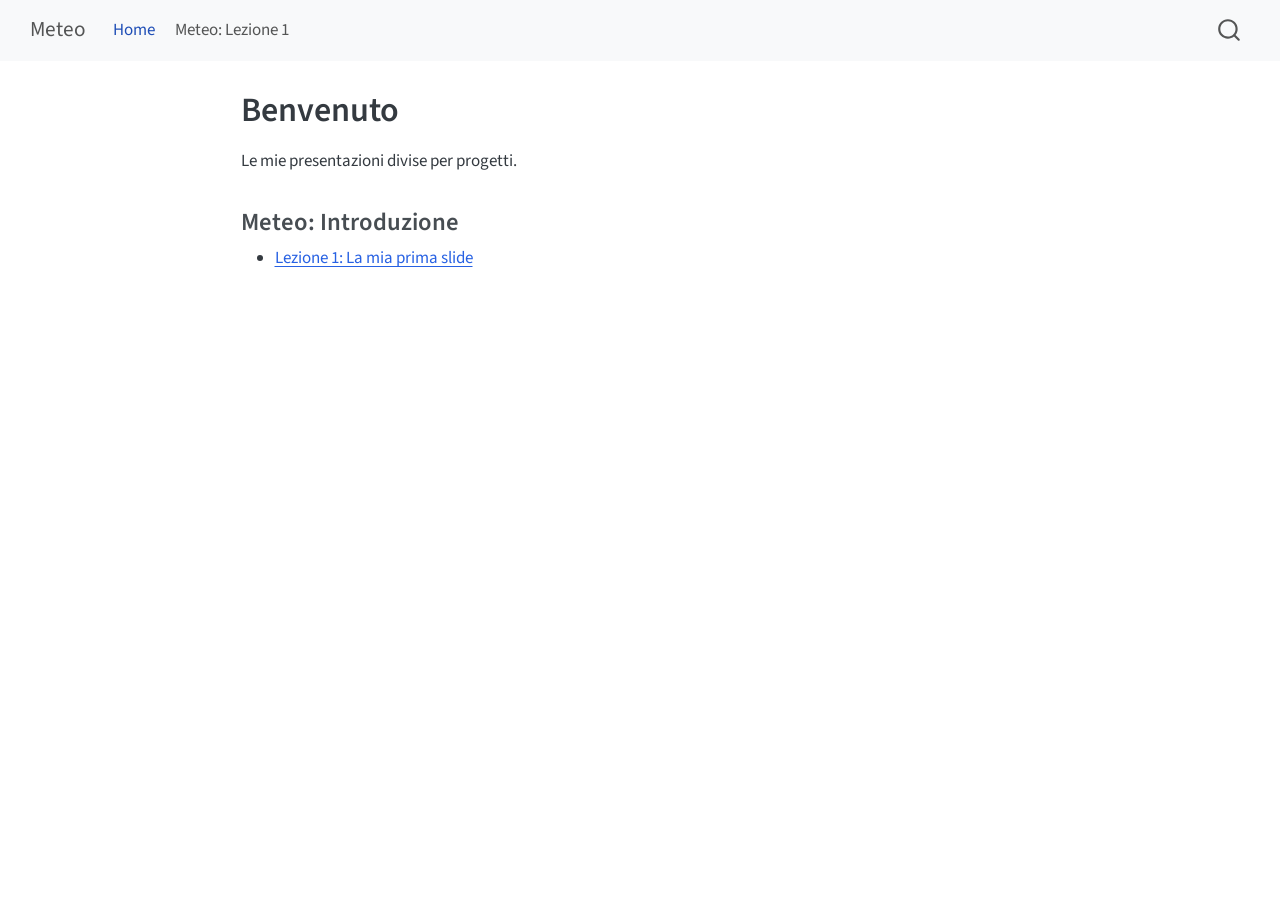
<file: index.html>
<!DOCTYPE html>
<html xmlns="http://www.w3.org/1999/xhtml" lang="en" xml:lang="en"><head>

<meta charset="utf-8">
<meta name="generator" content="quarto-1.10.19">

<meta name="viewport" content="width=device-width, initial-scale=1.0, user-scalable=yes">


<title>Benvenuto – Meteo</title>
<style>
/* Default styles provided by pandoc.
** See https://pandoc.org/MANUAL.html#variables-for-html for config info.
*/
span.smallcaps{font-variant: small-caps;}
div.columns{display: flex; gap: 1.5em;}
div.column{flex: auto;}
@media screen {
div.columns{gap: min(4vw, 1.5em);}
div.column{overflow-x: auto;}
}
div.hanging-indent{margin-left: 1.5em; text-indent: -1.5em;}
ul.task-list{list-style: none;}
ul.task-list li input[type="checkbox"] {
  width: 0.8em;
  margin: 0 0.8em 0.2em -1em; /* quarto-specific, see https://github.com/quarto-dev/quarto-cli/issues/4556 */ 
  vertical-align: middle;
}
</style>


<script src="site_libs/quarto-nav/quarto-nav.js"></script>
<script src="site_libs/quarto-nav/headroom.min.js"></script>
<script src="site_libs/clipboard/clipboard.min.js"></script>
<script src="site_libs/quarto-search/autocomplete.umd.js"></script>
<script src="site_libs/quarto-search/fuse.min.js"></script>
<script src="site_libs/quarto-search/quarto-search.js"></script>
<meta name="quarto:offset" content="./">
<script src="site_libs/quarto-html/quarto.js" type="module"></script>
<script src="site_libs/quarto-html/tabsets/tabsets.js" type="module"></script>
<script src="site_libs/quarto-html/popper.min.js"></script>
<script src="site_libs/quarto-html/tippy.umd.min.js"></script>
<script src="site_libs/quarto-html/anchor.min.js"></script>
<link href="site_libs/quarto-html/tippy.css" rel="stylesheet">
<link href="site_libs/quarto-html/quarto-syntax-highlighting-bf27225e3a48a9273f3daa8f8e829971.css" rel="stylesheet" id="quarto-text-highlighting-styles">
<script src="site_libs/bootstrap/bootstrap.min.js"></script>
<link href="site_libs/bootstrap/bootstrap-icons.css" rel="stylesheet">
<link href="site_libs/bootstrap/bootstrap-76569e90fc5b18c71f58201b48cb695f.min.css" rel="stylesheet" append-hash="true" id="quarto-bootstrap" data-mode="light">
<script id="quarto-search-options" type="application/json">{
  "location": "navbar",
  "copy-button": false,
  "collapse-after": 3,
  "panel-placement": "end",
  "type": "overlay",
  "limit": 50,
  "keyboard-shortcut": [
    "f",
    "/",
    "s"
  ],
  "show-item-context": false,
  "language": {
    "search-no-results-text": "No results",
    "search-matching-documents-text": "matching documents",
    "search-copy-link-title": "Copy link to search",
    "search-hide-matches-text": "Hide additional matches",
    "search-more-match-text": "more match in this document",
    "search-more-matches-text": "more matches in this document",
    "search-clear-button-title": "Clear",
    "search-text-placeholder": "",
    "search-detached-cancel-button-title": "Cancel",
    "search-submit-button-title": "Submit",
    "search-label": "Search"
  }
}</script>


</head>

<body class="nav-fixed fullcontent quarto-light">

<div id="quarto-search-results"></div>
  <header id="quarto-header" class="headroom fixed-top">
    <nav class="navbar navbar-expand-lg " data-bs-theme="dark">
      <div class="navbar-container container-fluid">
      <div class="navbar-brand-container mx-auto">
    <a class="navbar-brand" href="./index.html">
    <span class="navbar-title">Meteo</span>
    </a>
  </div>
            <div id="quarto-search" class="" title="Search"></div>
          <button class="navbar-toggler" type="button" data-bs-toggle="collapse" data-bs-target="#navbarCollapse" aria-controls="navbarCollapse" role="menu" aria-expanded="false" aria-label="Toggle navigation" onclick="if (window.quartoToggleHeadroom) { window.quartoToggleHeadroom(); }">
  <span class="navbar-toggler-icon"></span>
</button>
          <div class="collapse navbar-collapse" id="navbarCollapse">
            <ul class="navbar-nav navbar-nav-scroll me-auto">
  <li class="nav-item">
    <a class="nav-link active" href="./index.html" aria-current="page"> 
<span class="menu-text">Home</span></a>
  </li>  
  <li class="nav-item">
    <a class="nav-link" href="./lezione_1.html"> 
<span class="menu-text">Meteo: Lezione 1</span></a>
  </li>  
</ul>
          </div> <!-- /navcollapse -->
            <div class="quarto-navbar-tools">
</div>
      </div> <!-- /container-fluid -->
    </nav>
</header>
<!-- content -->
<div id="quarto-content" class="quarto-container page-columns page-rows-contents page-layout-article page-navbar">
<!-- sidebar -->
<!-- margin-sidebar -->
    
<!-- main -->
<main class="content" id="quarto-document-content">

<header id="title-block-header" class="quarto-title-block default">
<div class="quarto-title">
<h1 class="title">Benvenuto</h1>
</div>



<div class="quarto-title-meta">

    
  
    
  </div>
  


</header>


<p>Le mie presentazioni divise per progetti.</p>
<section id="meteo-introduzione" class="level3">
<h3 class="anchored" data-anchor-id="meteo-introduzione">Meteo: Introduzione</h3>
<ul>
<li><a href="./lezione_1.html">Lezione 1: La mia prima slide</a></li>
</ul>


</section>

</main> <!-- /main -->
<script id="quarto-html-after-body" type="application/javascript">
  window.document.addEventListener("DOMContentLoaded", function (event) {
    const icon = "";
    const anchorJS = new window.AnchorJS();
    anchorJS.options = {
      placement: 'right',
      icon: icon
    };
    anchorJS.add('.anchored');
    const isCodeAnnotation = (el) => {
      for (const clz of el.classList) {
        if (clz.startsWith('code-annotation-')) {                     
          return true;
        }
      }
      return false;
    }
    const onCopySuccess = function(e) {
      // button target
      const button = e.trigger;
      // don't keep focus
      button.blur();
      // flash "checked"
      button.classList.add('code-copy-button-checked');
      var currentTitle = button.getAttribute("title");
      button.setAttribute("title", "Copied!");
      let tooltip;
      if (window.bootstrap) {
        button.setAttribute("data-bs-toggle", "tooltip");
        button.setAttribute("data-bs-placement", "left");
        button.setAttribute("data-bs-title", "Copied!");
        tooltip = new bootstrap.Tooltip(button, 
          { trigger: "manual", 
            customClass: "code-copy-button-tooltip",
            offset: [0, -8]});
        tooltip.show();    
      }
      setTimeout(function() {
        if (tooltip) {
          tooltip.hide();
          button.removeAttribute("data-bs-title");
          button.removeAttribute("data-bs-toggle");
          button.removeAttribute("data-bs-placement");
        }
        button.setAttribute("title", currentTitle);
        button.classList.remove('code-copy-button-checked');
      }, 1000);
      // clear code selection
      e.clearSelection();
    }
    const getTextToCopy = function(trigger) {
      const outerScaffold = trigger.parentElement.cloneNode(true);
      const codeEl = outerScaffold.querySelector('code');
      for (const childEl of codeEl.children) {
        if (isCodeAnnotation(childEl)) {
          childEl.remove();
        }
      }
      return codeEl.innerText;
    }
    const clipboard = new window.ClipboardJS('.code-copy-button:not([data-in-quarto-modal])', {
      text: getTextToCopy
    });
    clipboard.on('success', onCopySuccess);
    if (window.document.getElementById('quarto-embedded-source-code-modal')) {
      const clipboardModal = new window.ClipboardJS('.code-copy-button[data-in-quarto-modal]', {
        text: getTextToCopy,
        container: window.document.getElementById('quarto-embedded-source-code-modal')
      });
      clipboardModal.on('success', onCopySuccess);
    }
      var localhostRegex = new RegExp(/^(?:http|https):\/\/localhost\:?[0-9]*\//);
      var mailtoRegex = new RegExp(/^mailto:/);
        var filterRegex = new RegExp('/' + window.location.host + '/');
      var isInternal = (href) => {
          return filterRegex.test(href) || localhostRegex.test(href) || mailtoRegex.test(href);
      }
      // Inspect non-navigation links and adorn them if external
     var links = window.document.querySelectorAll('a[href]:not(.nav-link):not(.navbar-brand):not(.toc-action):not(.sidebar-link):not(.sidebar-item-toggle):not(.pagination-link):not(.no-external):not([aria-hidden]):not(.dropdown-item):not(.quarto-navigation-tool):not(.about-link)');
      for (var i=0; i<links.length; i++) {
        const link = links[i];
        if (!isInternal(link.href)) {
          // undo the damage that might have been done by quarto-nav.js in the case of
          // links that we want to consider external
          if (link.dataset.originalHref !== undefined) {
            link.href = link.dataset.originalHref;
          }
        }
      }
    function tippyHover(el, contentFn, onTriggerFn, onUntriggerFn) {
      const config = {
        allowHTML: true,
        maxWidth: 500,
        delay: 100,
        arrow: false,
        appendTo: function(el) {
            return el.parentElement;
        },
        interactive: true,
        interactiveBorder: 10,
        theme: 'quarto',
        placement: 'bottom-start',
      };
      if (contentFn) {
        config.content = contentFn;
      }
      if (onTriggerFn) {
        config.onTrigger = onTriggerFn;
      }
      if (onUntriggerFn) {
        config.onUntrigger = onUntriggerFn;
      }
      window.tippy(el, config); 
    }
    const noterefs = window.document.querySelectorAll('a[role="doc-noteref"]');
    for (var i=0; i<noterefs.length; i++) {
      const ref = noterefs[i];
      tippyHover(ref, function() {
        // use id or data attribute instead here
        let href = ref.getAttribute('data-footnote-href') || ref.getAttribute('href');
        try { href = new URL(href).hash; } catch {}
        const id = href.replace(/^#\/?/, "");
        const note = window.document.getElementById(id);
        if (note) {
          return note.innerHTML;
        } else {
          return "";
        }
      });
    }
    const xrefs = window.document.querySelectorAll('a.quarto-xref');
    const processXRef = (id, note) => {
      // Strip column container classes
      const stripColumnClz = (el) => {
        el.classList.remove("page-full", "page-columns");
        if (el.children) {
          for (const child of el.children) {
            stripColumnClz(child);
          }
        }
      }
      stripColumnClz(note)
      if (id === null || id.startsWith('sec-')) {
        // Special case sections, only their first couple elements
        const container = document.createElement("div");
        if (note.children && note.children.length > 2) {
          container.appendChild(note.children[0].cloneNode(true));
          for (let i = 1; i < note.children.length; i++) {
            const child = note.children[i];
            if (child.tagName === "P" && child.innerText === "") {
              continue;
            } else {
              container.appendChild(child.cloneNode(true));
              break;
            }
          }
          if (window.Quarto?.typesetMath) {
            window.Quarto.typesetMath(container);
          }
          return container.innerHTML
        } else {
          if (window.Quarto?.typesetMath) {
            window.Quarto.typesetMath(note);
          }
          return note.innerHTML;
        }
      } else {
        // Remove any anchor links if they are present
        const anchorLink = note.querySelector('a.anchorjs-link');
        if (anchorLink) {
          anchorLink.remove();
        }
        if (window.Quarto?.typesetMath) {
          window.Quarto.typesetMath(note);
        }
        if (note.classList.contains("callout")) {
          return note.outerHTML;
        } else {
          return note.innerHTML;
        }
      }
    }
    for (var i=0; i<xrefs.length; i++) {
      const xref = xrefs[i];
      tippyHover(xref, undefined, function(instance) {
        instance.disable();
        let url = xref.getAttribute('href');
        let hash = undefined; 
        if (url.startsWith('#')) {
          hash = url;
        } else {
          try { hash = new URL(url).hash; } catch {}
        }
        if (hash) {
          const id = hash.replace(/^#\/?/, "");
          const note = window.document.getElementById(id);
          if (note !== null) {
            try {
              const html = processXRef(id, note.cloneNode(true));
              instance.setContent(html);
            } finally {
              instance.enable();
              instance.show();
            }
          } else {
            // See if we can fetch this
            fetch(url.split('#')[0])
            .then(res => res.text())
            .then(html => {
              const parser = new DOMParser();
              const htmlDoc = parser.parseFromString(html, "text/html");
              const note = htmlDoc.getElementById(id);
              if (note !== null) {
                const html = processXRef(id, note);
                instance.setContent(html);
              } 
            }).finally(() => {
              instance.enable();
              instance.show();
            });
          }
        } else {
          // See if we can fetch a full url (with no hash to target)
          // This is a special case and we should probably do some content thinning / targeting
          fetch(url)
          .then(res => res.text())
          .then(html => {
            const parser = new DOMParser();
            const htmlDoc = parser.parseFromString(html, "text/html");
            const note = htmlDoc.querySelector('main.content');
            if (note !== null) {
              // This should only happen for chapter cross references
              // (since there is no id in the URL)
              // remove the first header
              if (note.children.length > 0 && note.children[0].tagName === "HEADER") {
                note.children[0].remove();
              }
              const html = processXRef(null, note);
              instance.setContent(html);
            } 
          }).finally(() => {
            instance.enable();
            instance.show();
          });
        }
      }, function(instance) {
      });
    }
        let selectedAnnoteEl;
        const selectorForAnnotation = ( cell, annotation) => {
          let cellAttr = 'data-code-cell="' + cell + '"';
          let lineAttr = 'data-code-annotation="' +  annotation + '"';
          const selector = 'span[' + cellAttr + '][' + lineAttr + ']';
          return selector;
        }
        const selectCodeLines = (annoteEl) => {
          const doc = window.document;
          const targetCell = annoteEl.getAttribute("data-target-cell");
          const targetAnnotation = annoteEl.getAttribute("data-target-annotation");
          const annoteSpan = window.document.querySelector(selectorForAnnotation(targetCell, targetAnnotation));
          const lines = annoteSpan.getAttribute("data-code-lines").split(",");
          const lineIds = lines.map((line) => {
            return targetCell + "-" + line;
          })
          let top = null;
          let height = null;
          let parent = null;
          if (lineIds.length > 0) {
              //compute the position of the single el (top and bottom and make a div)
              const el = window.document.getElementById(lineIds[0]);
              top = el.offsetTop;
              height = el.offsetHeight;
              parent = el.parentElement.parentElement;
            if (lineIds.length > 1) {
              const lastEl = window.document.getElementById(lineIds[lineIds.length - 1]);
              const bottom = lastEl.offsetTop + lastEl.offsetHeight;
              height = bottom - top;
            }
            if (top !== null && height !== null && parent !== null) {
              // cook up a div (if necessary) and position it 
              let div = window.document.getElementById("code-annotation-line-highlight");
              if (div === null) {
                div = window.document.createElement("div");
                div.setAttribute("id", "code-annotation-line-highlight");
                div.style.position = 'absolute';
                parent.appendChild(div);
              }
              div.style.top = top - 2 + "px";
              div.style.height = height + 4 + "px";
              div.style.left = 0;
              let gutterDiv = window.document.getElementById("code-annotation-line-highlight-gutter");
              if (gutterDiv === null) {
                gutterDiv = window.document.createElement("div");
                gutterDiv.setAttribute("id", "code-annotation-line-highlight-gutter");
                gutterDiv.style.position = 'absolute';
                const codeCell = window.document.getElementById(targetCell);
                const gutter = codeCell.querySelector('.code-annotation-gutter');
                gutter.appendChild(gutterDiv);
              }
              gutterDiv.style.top = top - 2 + "px";
              gutterDiv.style.height = height + 4 + "px";
            }
            selectedAnnoteEl = annoteEl;
          }
        };
        const unselectCodeLines = () => {
          const elementsIds = ["code-annotation-line-highlight", "code-annotation-line-highlight-gutter"];
          elementsIds.forEach((elId) => {
            const div = window.document.getElementById(elId);
            if (div) {
              div.remove();
            }
          });
          selectedAnnoteEl = undefined;
        };
          // Handle positioning of the toggle
      window.addEventListener(
        "resize",
        throttle(() => {
          elRect = undefined;
          if (selectedAnnoteEl) {
            selectCodeLines(selectedAnnoteEl);
          }
        }, 10)
      );
      function throttle(fn, ms) {
      let throttle = false;
      let timer;
        return (...args) => {
          if(!throttle) { // first call gets through
              fn.apply(this, args);
              throttle = true;
          } else { // all the others get throttled
              if(timer) clearTimeout(timer); // cancel #2
              timer = setTimeout(() => {
                fn.apply(this, args);
                timer = throttle = false;
              }, ms);
          }
        };
      }
        // Attach click handler to the DT
        const annoteDls = window.document.querySelectorAll('dt[data-target-cell]');
        for (const annoteDlNode of annoteDls) {
          annoteDlNode.addEventListener('click', (event) => {
            const clickedEl = event.target;
            if (clickedEl !== selectedAnnoteEl) {
              unselectCodeLines();
              const activeEl = window.document.querySelector('dt[data-target-cell].code-annotation-active');
              if (activeEl) {
                activeEl.classList.remove('code-annotation-active');
              }
              selectCodeLines(clickedEl);
              clickedEl.classList.add('code-annotation-active');
            } else {
              // Unselect the line
              unselectCodeLines();
              clickedEl.classList.remove('code-annotation-active');
            }
          });
        }
    const findCites = (el) => {
      const parentEl = el.parentElement;
      if (parentEl) {
        const cites = parentEl.dataset.cites;
        if (cites) {
          return {
            el,
            cites: cites.split(' ')
          };
        } else {
          return findCites(el.parentElement)
        }
      } else {
        return undefined;
      }
    };
    var bibliorefs = window.document.querySelectorAll('a[role="doc-biblioref"]');
    for (var i=0; i<bibliorefs.length; i++) {
      const ref = bibliorefs[i];
      const citeInfo = findCites(ref);
      if (citeInfo) {
        tippyHover(citeInfo.el, function() {
          var popup = window.document.createElement('div');
          citeInfo.cites.forEach(function(cite) {
            var citeDiv = window.document.createElement('div');
            citeDiv.classList.add('hanging-indent');
            citeDiv.classList.add('csl-entry');
            var biblioDiv = window.document.getElementById('ref-' + cite);
            if (biblioDiv) {
              citeDiv.innerHTML = biblioDiv.innerHTML;
            }
            popup.appendChild(citeDiv);
          });
          return popup.innerHTML;
        });
      }
    }
  });
  </script>
</div> <!-- /content -->




</body></html>
</file>
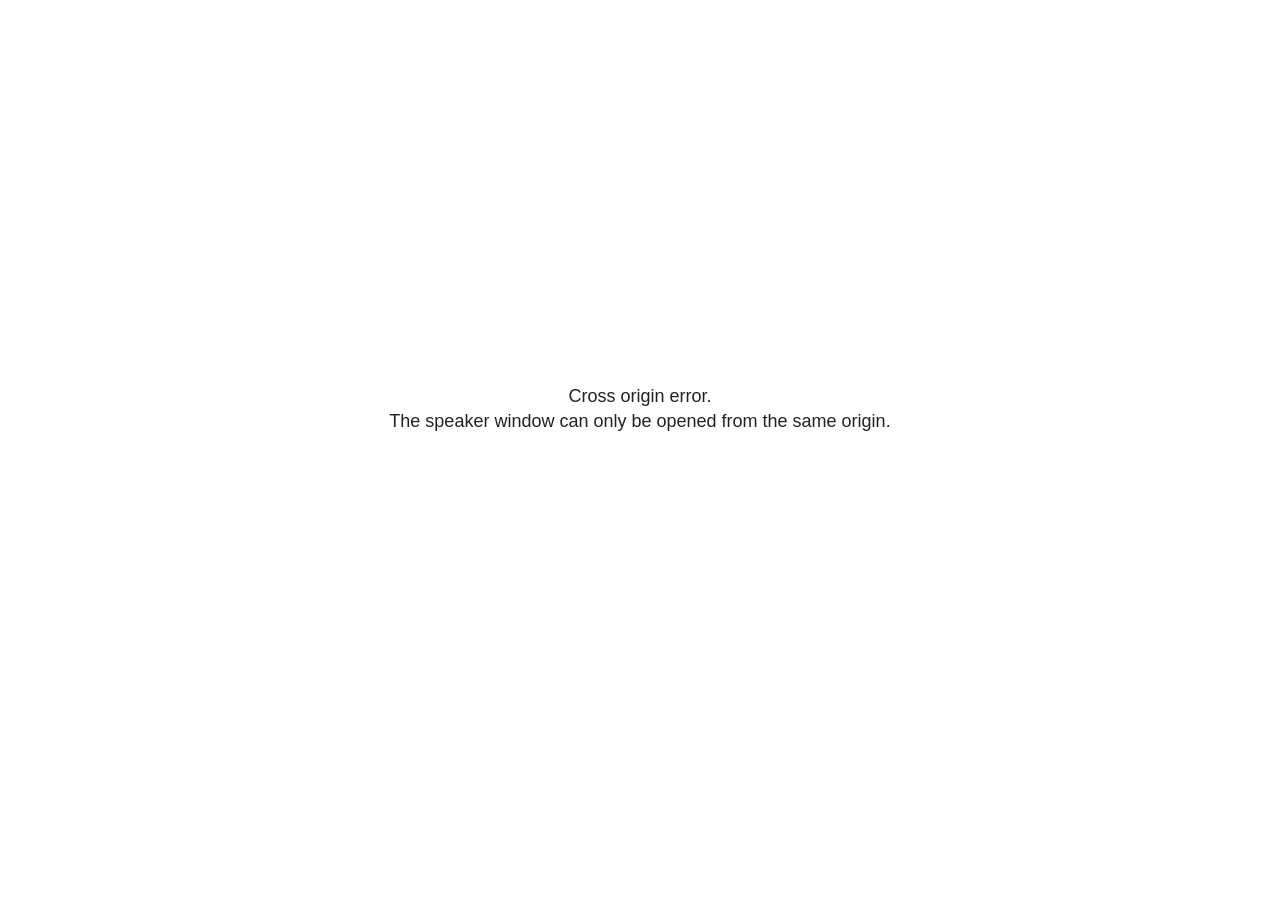
<file: site_libs/revealjs/plugin/notes/speaker-view.html>
<!--
	NOTE: You need to build the notes plugin after making changes to this file.
-->
<html lang="en">
	<head>
		<meta charset="utf-8">

		<title>reveal.js - Speaker View</title>

		<style>
			body {
				font-family: Helvetica;
				font-size: 18px;
			}

			#current-slide,
			#upcoming-slide,
			#speaker-controls {
				padding: 6px;
				box-sizing: border-box;
				-moz-box-sizing: border-box;
			}

			#current-slide iframe,
			#upcoming-slide iframe {
				width: 100%;
				height: 100%;
				border: 1px solid #ddd;
			}

			#current-slide .label,
			#upcoming-slide .label {
				position: absolute;
				top: 10px;
				left: 10px;
				z-index: 2;
			}

			#connection-status {
				position: absolute;
				top: 0;
				left: 0;
				width: 100%;
				height: 100%;
				z-index: 20;
				padding: 30% 20% 20% 20%;
				font-size: 18px;
				color: #222;
				background: #fff;
				text-align: center;
				box-sizing: border-box;
				line-height: 1.4;
			}

			.overlay-element {
				height: 34px;
				line-height: 34px;
				padding: 0 10px;
				text-shadow: none;
				background: rgba( 220, 220, 220, 0.8 );
				color: #222;
				font-size: 14px;
			}

			.overlay-element.interactive:hover {
				background: rgba( 220, 220, 220, 1 );
			}

			#current-slide {
				position: absolute;
				width: 60%;
				height: 100%;
				top: 0;
				left: 0;
				padding-right: 0;
			}

			#upcoming-slide {
				position: absolute;
				width: 40%;
				height: 40%;
				right: 0;
				top: 0;
			}

			/* Speaker controls */
			#speaker-controls {
				position: absolute;
				top: 40%;
				right: 0;
				width: 40%;
				height: 60%;
				overflow: auto;
				font-size: 18px;
			}

				.speaker-controls-time.hidden,
				.speaker-controls-notes.hidden {
					display: none;
				}

				.speaker-controls-time .label,
				.speaker-controls-pace .label,
				.speaker-controls-notes .label {
					text-transform: uppercase;
					font-weight: normal;
					font-size: 0.66em;
					color: #666;
					margin: 0;
				}

				.speaker-controls-time, .speaker-controls-pace {
					border-bottom: 1px solid rgba( 200, 200, 200, 0.5 );
					margin-bottom: 10px;
					padding: 10px 16px;
					padding-bottom: 20px;
					cursor: pointer;
				}

				.speaker-controls-time .reset-button {
					opacity: 0;
					float: right;
					color: #666;
					text-decoration: none;
				}
				.speaker-controls-time:hover .reset-button {
					opacity: 1;
				}

				.speaker-controls-time .timer,
				.speaker-controls-time .clock {
					width: 50%;
				}

				.speaker-controls-time .timer,
				.speaker-controls-time .clock,
				.speaker-controls-time .pacing .hours-value,
				.speaker-controls-time .pacing .minutes-value,
				.speaker-controls-time .pacing .seconds-value {
					font-size: 1.9em;
				}

				.speaker-controls-time .timer {
					float: left;
				}

				.speaker-controls-time .clock {
					float: right;
					text-align: right;
				}

				.speaker-controls-time span.mute {
					opacity: 0.3;
				}

				.speaker-controls-time .pacing-title {
					margin-top: 5px;
				}

				.speaker-controls-time .pacing.ahead {
					color: blue;
				}

				.speaker-controls-time .pacing.on-track {
					color: green;
				}

				.speaker-controls-time .pacing.behind {
					color: red;
				}

				.speaker-controls-notes {
					padding: 10px 16px;
				}

				.speaker-controls-notes .value {
					margin-top: 5px;
					line-height: 1.4;
					font-size: 1.2em;
				}

			/* Layout selector */
			#speaker-layout {
				position: absolute;
				top: 10px;
				right: 10px;
				color: #222;
				z-index: 10;
			}
				#speaker-layout select {
					position: absolute;
					width: 100%;
					height: 100%;
					top: 0;
					left: 0;
					border: 0;
					box-shadow: 0;
					cursor: pointer;
					opacity: 0;

					font-size: 1em;
					background-color: transparent;

					-moz-appearance: none;
					-webkit-appearance: none;
					-webkit-tap-highlight-color: rgba(0, 0, 0, 0);
				}

				#speaker-layout select:focus {
					outline: none;
					box-shadow: none;
				}

			.clear {
				clear: both;
			}

			/* Speaker layout: Wide */
			body[data-speaker-layout="wide"] #current-slide,
			body[data-speaker-layout="wide"] #upcoming-slide {
				width: 50%;
				height: 45%;
				padding: 6px;
			}

			body[data-speaker-layout="wide"] #current-slide {
				top: 0;
				left: 0;
			}

			body[data-speaker-layout="wide"] #upcoming-slide {
				top: 0;
				left: 50%;
			}

			body[data-speaker-layout="wide"] #speaker-controls {
				top: 45%;
				left: 0;
				width: 100%;
				height: 50%;
				font-size: 1.25em;
			}

			/* Speaker layout: Tall */
			body[data-speaker-layout="tall"] #current-slide,
			body[data-speaker-layout="tall"] #upcoming-slide {
				width: 45%;
				height: 50%;
				padding: 6px;
			}

			body[data-speaker-layout="tall"] #current-slide {
				top: 0;
				left: 0;
			}

			body[data-speaker-layout="tall"] #upcoming-slide {
				top: 50%;
				left: 0;
			}

			body[data-speaker-layout="tall"] #speaker-controls {
				padding-top: 40px;
				top: 0;
				left: 45%;
				width: 55%;
				height: 100%;
				font-size: 1.25em;
			}

			/* Speaker layout: Notes only */
			body[data-speaker-layout="notes-only"] #current-slide,
			body[data-speaker-layout="notes-only"] #upcoming-slide {
				display: none;
			}

			body[data-speaker-layout="notes-only"] #speaker-controls {
				padding-top: 40px;
				top: 0;
				left: 0;
				width: 100%;
				height: 100%;
				font-size: 1.25em;
			}

			@media screen and (max-width: 1080px) {
				body[data-speaker-layout="default"] #speaker-controls {
					font-size: 16px;
				}
			}

			@media screen and (max-width: 900px) {
				body[data-speaker-layout="default"] #speaker-controls {
					font-size: 14px;
				}
			}

			@media screen and (max-width: 800px) {
				body[data-speaker-layout="default"] #speaker-controls {
					font-size: 12px;
				}
			}

		</style>
	</head>

	<body>

		<div id="connection-status">Loading speaker view...</div>

		<div id="current-slide"></div>
		<div id="upcoming-slide"><span class="overlay-element label">Upcoming</span></div>
		<div id="speaker-controls">
			<div class="speaker-controls-time">
				<h4 class="label">Time <span class="reset-button">Click to Reset</span></h4>
				<div class="clock">
					<span class="clock-value">0:00 AM</span>
				</div>
				<div class="timer">
					<span class="hours-value">00</span><span class="minutes-value">:00</span><span class="seconds-value">:00</span>
				</div>
				<div class="clear"></div>

				<h4 class="label pacing-title" style="display: none">Pacing – Time to finish current slide</h4>
				<div class="pacing" style="display: none">
					<span class="hours-value">00</span><span class="minutes-value">:00</span><span class="seconds-value">:00</span>
				</div>
			</div>

			<div class="speaker-controls-notes hidden">
				<h4 class="label">Notes</h4>
				<div class="value"></div>
			</div>
		</div>
		<div id="speaker-layout" class="overlay-element interactive">
			<span class="speaker-layout-label"></span>
			<select class="speaker-layout-dropdown"></select>
		</div>

		<script>

			(function() {

				var notes,
					notesValue,
					currentState,
					currentSlide,
					upcomingSlide,
					layoutLabel,
					layoutDropdown,
					pendingCalls = {},
					lastRevealApiCallId = 0,
					connected = false

				var connectionStatus = document.querySelector( '#connection-status' );

				var SPEAKER_LAYOUTS = {
					'default': 'Default',
					'wide': 'Wide',
					'tall': 'Tall',
					'notes-only': 'Notes only'
				};

				setupLayout();

				let openerOrigin;

				try {
					openerOrigin = window.opener.location.origin;
				}
				catch ( error ) { console.warn( error ) }

				// In order to prevent XSS, the speaker view will only run if its
				// opener has the same origin as itself
				if( window.location.origin !== openerOrigin ) {
					connectionStatus.innerHTML = 'Cross origin error.<br>The speaker window can only be opened from the same origin.';
					return;
				}

				var connectionTimeout = setTimeout( function() {
					connectionStatus.innerHTML = 'Error connecting to main window.<br>Please try closing and reopening the speaker view.';
				}, 5000 );

				window.addEventListener( 'message', function( event ) {

					// Validate the origin of all messages to avoid parsing messages
					// that aren't meant for us. Ignore when running off file:// so
					// that the speaker view continues to work without a web server.
					if( window.location.origin !== event.origin && window.location.origin !== 'file://' ) {
						return
					}

					clearTimeout( connectionTimeout );
					connectionStatus.style.display = 'none';

					var data = JSON.parse( event.data );

					// The overview mode is only useful to the reveal.js instance
					// where navigation occurs so we don't sync it
					if( data.state ) delete data.state.overview;

					// Messages sent by the notes plugin inside of the main window
					if( data && data.namespace === 'reveal-notes' ) {
						if( data.type === 'connect' ) {
							handleConnectMessage( data );
						}
						else if( data.type === 'state' ) {
							handleStateMessage( data );
						}
						else if( data.type === 'return' ) {
							pendingCalls[data.callId](data.result);
							delete pendingCalls[data.callId];
						}
					}
					// Messages sent by the reveal.js inside of the current slide preview
					else if( data && data.namespace === 'reveal' ) {
						if( /ready/.test( data.eventName ) ) {
							// Send a message back to notify that the handshake is complete
							window.opener.postMessage( JSON.stringify({ namespace: 'reveal-notes', type: 'connected'} ), '*' );
						}
						else if( /slidechanged|fragmentshown|fragmenthidden|paused|resumed/.test( data.eventName ) && currentState !== JSON.stringify( data.state ) ) {

							dispatchStateToMainWindow( data.state );

						}
					}

				} );

				/**
				 * Updates the presentation in the main window to match the state
				 * of the presentation in the notes window.
				 */
				const dispatchStateToMainWindow = debounce(( state ) => {
					window.opener.postMessage( JSON.stringify({ method: 'setState', args: [ state ]} ), '*' );
				}, 500);

				/**
				 * Asynchronously calls the Reveal.js API of the main frame.
				 */
				function callRevealApi( methodName, methodArguments, callback ) {

					var callId = ++lastRevealApiCallId;
					pendingCalls[callId] = callback;
					window.opener.postMessage( JSON.stringify( {
						namespace: 'reveal-notes',
						type: 'call',
						callId: callId,
						methodName: methodName,
						arguments: methodArguments
					} ), '*' );

				}

				/**
				 * Called when the main window is trying to establish a
				 * connection.
				 */
				function handleConnectMessage( data ) {

					if( connected === false ) {
						connected = true;

						setupIframes( data );
						setupKeyboard();
						setupNotes();
						setupTimer();
						setupHeartbeat();
					}

				}

				/**
				 * Called when the main window sends an updated state.
				 */
				function handleStateMessage( data ) {

					// Store the most recently set state to avoid circular loops
					// applying the same state
					currentState = JSON.stringify( data.state );

					// No need for updating the notes in case of fragment changes
					if ( data.notes ) {
						notes.classList.remove( 'hidden' );
						notesValue.style.whiteSpace = data.whitespace;
						if( data.markdown ) {
							notesValue.innerHTML = marked( data.notes );
						}
						else {
							notesValue.innerHTML = data.notes;
						}
					}
					else {
						notes.classList.add( 'hidden' );
					}

					// Update the note slides
					currentSlide.contentWindow.postMessage( JSON.stringify({ method: 'setState', args: [ data.state ] }), '*' );
					upcomingSlide.contentWindow.postMessage( JSON.stringify({ method: 'setState', args: [ data.state ] }), '*' );
					upcomingSlide.contentWindow.postMessage( JSON.stringify({ method: 'next' }), '*' );

				}

				// Limit to max one state update per X ms
				handleStateMessage = debounce( handleStateMessage, 200 );

				/**
				 * Forward keyboard events to the current slide window.
				 * This enables keyboard events to work even if focus
				 * isn't set on the current slide iframe.
				 *
				 * Block F5 default handling, it reloads and disconnects
				 * the speaker notes window.
				 */
				function setupKeyboard() {

					document.addEventListener( 'keydown', function( event ) {
						if( event.keyCode === 116 || ( event.metaKey && event.keyCode === 82 ) ) {
							event.preventDefault();
							return false;
						}
						currentSlide.contentWindow.postMessage( JSON.stringify({ method: 'triggerKey', args: [ event.keyCode ] }), '*' );
					} );

				}

				/**
				 * Creates the preview iframes.
				 */
				function setupIframes( data ) {

					var params = [
						'receiver',
						'progress=false',
						'history=false',
						'transition=none',
						'autoSlide=0',
						'backgroundTransition=none'
					].join( '&' );

					var urlSeparator = /\?/.test(data.url) ? '&' : '?';
					var hash = '#/' + data.state.indexh + '/' + data.state.indexv;
					var currentURL = data.url + urlSeparator + params + '&scrollActivationWidth=false&postMessageEvents=true' + hash;
					var upcomingURL = data.url + urlSeparator + params + '&scrollActivationWidth=false&controls=false' + hash;

					currentSlide = document.createElement( 'iframe' );
					currentSlide.setAttribute( 'width', 1280 );
					currentSlide.setAttribute( 'height', 1024 );
					currentSlide.setAttribute( 'src', currentURL );
					document.querySelector( '#current-slide' ).appendChild( currentSlide );

					upcomingSlide = document.createElement( 'iframe' );
					upcomingSlide.setAttribute( 'width', 640 );
					upcomingSlide.setAttribute( 'height', 512 );
					upcomingSlide.setAttribute( 'src', upcomingURL );
					document.querySelector( '#upcoming-slide' ).appendChild( upcomingSlide );

				}

				/**
				 * Setup the notes UI.
				 */
				function setupNotes() {

					notes = document.querySelector( '.speaker-controls-notes' );
					notesValue = document.querySelector( '.speaker-controls-notes .value' );

				}

				/**
				 * We send out a heartbeat at all times to ensure we can
				 * reconnect with the main presentation window after reloads.
				 */
				function setupHeartbeat() {

					setInterval( () => {
						window.opener.postMessage( JSON.stringify({ namespace: 'reveal-notes', type: 'heartbeat'} ), '*' );
					}, 1000 );

				}

				function getTimings( callback ) {

					callRevealApi( 'getSlidesAttributes', [], function ( slideAttributes ) {
						callRevealApi( 'getConfig', [], function ( config ) {
							var totalTime = config.totalTime;
							var minTimePerSlide = config.minimumTimePerSlide || 0;
							var defaultTiming = config.defaultTiming;
							if ((defaultTiming == null) && (totalTime == null)) {
								callback(null);
								return;
							}
							// Setting totalTime overrides defaultTiming
							if (totalTime) {
								defaultTiming = 0;
							}
							var timings = [];
							for ( var i in slideAttributes ) {
								var slide = slideAttributes[ i ];
								var timing = defaultTiming;
								if( slide.hasOwnProperty( 'data-timing' )) {
									var t = slide[ 'data-timing' ];
									timing = parseInt(t);
									if( isNaN(timing) ) {
										console.warn("Could not parse timing '" + t + "' of slide " + i + "; using default of " + defaultTiming);
										timing = defaultTiming;
									}
								}
								timings.push(timing);
							}
							if ( totalTime ) {
								// After we've allocated time to individual slides, we summarize it and
								// subtract it from the total time
								var remainingTime = totalTime - timings.reduce( function(a, b) { return a + b; }, 0 );
								// The remaining time is divided by the number of slides that have 0 seconds
								// allocated at the moment, giving the average time-per-slide on the remaining slides
								var remainingSlides = (timings.filter( function(x) { return x == 0 }) ).length
								var timePerSlide = Math.round( remainingTime / remainingSlides, 0 )
								// And now we replace every zero-value timing with that average
								timings = timings.map( function(x) { return (x==0 ? timePerSlide : x) } );
							}
							var slidesUnderMinimum = timings.filter( function(x) { return (x < minTimePerSlide) } ).length
							if ( slidesUnderMinimum ) {
								message = "The pacing time for " + slidesUnderMinimum + " slide(s) is under the configured minimum of " + minTimePerSlide + " seconds. Check the data-timing attribute on individual slides, or consider increasing the totalTime or minimumTimePerSlide configuration options (or removing some slides).";
								alert(message);
							}
							callback( timings );
						} );
					} );

				}

				/**
				 * Return the number of seconds allocated for presenting
				 * all slides up to and including this one.
				 */
				function getTimeAllocated( timings, callback ) {

					callRevealApi( 'getSlidePastCount', [], function ( currentSlide ) {
						var allocated = 0;
						for (var i in timings.slice(0, currentSlide + 1)) {
							allocated += timings[i];
						}
						callback( allocated );
					} );

				}

				/**
				 * Create the timer and clock and start updating them
				 * at an interval.
				 */
				function setupTimer() {

					var start = new Date(),
					timeEl = document.querySelector( '.speaker-controls-time' ),
					clockEl = timeEl.querySelector( '.clock-value' ),
					hoursEl = timeEl.querySelector( '.hours-value' ),
					minutesEl = timeEl.querySelector( '.minutes-value' ),
					secondsEl = timeEl.querySelector( '.seconds-value' ),
					pacingTitleEl = timeEl.querySelector( '.pacing-title' ),
					pacingEl = timeEl.querySelector( '.pacing' ),
					pacingHoursEl = pacingEl.querySelector( '.hours-value' ),
					pacingMinutesEl = pacingEl.querySelector( '.minutes-value' ),
					pacingSecondsEl = pacingEl.querySelector( '.seconds-value' );

					var timings = null;
					getTimings( function ( _timings ) {

						timings = _timings;
						if (_timings !== null) {
							pacingTitleEl.style.removeProperty('display');
							pacingEl.style.removeProperty('display');
						}

						// Update once directly
						_updateTimer();

						// Then update every second
						setInterval( _updateTimer, 1000 );

					} );


					function _resetTimer() {

						if (timings == null) {
							start = new Date();
							_updateTimer();
						}
						else {
							// Reset timer to beginning of current slide
							getTimeAllocated( timings, function ( slideEndTimingSeconds ) {
								var slideEndTiming = slideEndTimingSeconds * 1000;
								callRevealApi( 'getSlidePastCount', [], function ( currentSlide ) {
									var currentSlideTiming = timings[currentSlide] * 1000;
									var previousSlidesTiming = slideEndTiming - currentSlideTiming;
									var now = new Date();
									start = new Date(now.getTime() - previousSlidesTiming);
									_updateTimer();
								} );
							} );
						}

					}

					timeEl.addEventListener( 'click', function() {
						_resetTimer();
						return false;
					} );

					function _displayTime( hrEl, minEl, secEl, time) {

						var sign = Math.sign(time) == -1 ? "-" : "";
						time = Math.abs(Math.round(time / 1000));
						var seconds = time % 60;
						var minutes = Math.floor( time / 60 ) % 60 ;
						var hours = Math.floor( time / ( 60 * 60 )) ;
						hrEl.innerHTML = sign + zeroPadInteger( hours );
						if (hours == 0) {
							hrEl.classList.add( 'mute' );
						}
						else {
							hrEl.classList.remove( 'mute' );
						}
						minEl.innerHTML = ':' + zeroPadInteger( minutes );
						if (hours == 0 && minutes == 0) {
							minEl.classList.add( 'mute' );
						}
						else {
							minEl.classList.remove( 'mute' );
						}
						secEl.innerHTML = ':' + zeroPadInteger( seconds );
					}

					function _updateTimer() {

						var diff, hours, minutes, seconds,
						now = new Date();

						diff = now.getTime() - start.getTime();

						clockEl.innerHTML = now.toLocaleTimeString( 'en-US', { hour12: true, hour: '2-digit', minute:'2-digit' } );
						_displayTime( hoursEl, minutesEl, secondsEl, diff );
						if (timings !== null) {
							_updatePacing(diff);
						}

					}

					function _updatePacing(diff) {

						getTimeAllocated( timings, function ( slideEndTimingSeconds ) {
							var slideEndTiming = slideEndTimingSeconds * 1000;

							callRevealApi( 'getSlidePastCount', [], function ( currentSlide ) {
								var currentSlideTiming = timings[currentSlide] * 1000;
								var timeLeftCurrentSlide = slideEndTiming - diff;
								if (timeLeftCurrentSlide < 0) {
									pacingEl.className = 'pacing behind';
								}
								else if (timeLeftCurrentSlide < currentSlideTiming) {
									pacingEl.className = 'pacing on-track';
								}
								else {
									pacingEl.className = 'pacing ahead';
								}
								_displayTime( pacingHoursEl, pacingMinutesEl, pacingSecondsEl, timeLeftCurrentSlide );
							} );
						} );
					}

				}

				/**
				 * Sets up the speaker view layout and layout selector.
				 */
				function setupLayout() {

					layoutDropdown = document.querySelector( '.speaker-layout-dropdown' );
					layoutLabel = document.querySelector( '.speaker-layout-label' );

					// Render the list of available layouts
					for( var id in SPEAKER_LAYOUTS ) {
						var option = document.createElement( 'option' );
						option.setAttribute( 'value', id );
						option.textContent = SPEAKER_LAYOUTS[ id ];
						layoutDropdown.appendChild( option );
					}

					// Monitor the dropdown for changes
					layoutDropdown.addEventListener( 'change', function( event ) {

						setLayout( layoutDropdown.value );

					}, false );

					// Restore any currently persisted layout
					setLayout( getLayout() );

				}

				/**
				 * Sets a new speaker view layout. The layout is persisted
				 * in local storage.
				 */
				function setLayout( value ) {

					var title = SPEAKER_LAYOUTS[ value ];

					layoutLabel.innerHTML = 'Layout' + ( title ? ( ': ' + title ) : '' );
					layoutDropdown.value = value;

					document.body.setAttribute( 'data-speaker-layout', value );

					// Persist locally
					if( supportsLocalStorage() ) {
						window.localStorage.setItem( 'reveal-speaker-layout', value );
					}

				}

				/**
				 * Returns the ID of the most recently set speaker layout
				 * or our default layout if none has been set.
				 */
				function getLayout() {

					if( supportsLocalStorage() ) {
						var layout = window.localStorage.getItem( 'reveal-speaker-layout' );
						if( layout ) {
							return layout;
						}
					}

					// Default to the first record in the layouts hash
					for( var id in SPEAKER_LAYOUTS ) {
						return id;
					}

				}

				function supportsLocalStorage() {

					try {
						localStorage.setItem('test', 'test');
						localStorage.removeItem('test');
						return true;
					}
					catch( e ) {
						return false;
					}

				}

				function zeroPadInteger( num ) {

					var str = '00' + parseInt( num );
					return str.substring( str.length - 2 );

				}

				/**
				 * Limits the frequency at which a function can be called.
				 */
				function debounce( fn, ms ) {

					var lastTime = 0,
						timeout;

					return function() {

						var args = arguments;
						var context = this;

						clearTimeout( timeout );

						var timeSinceLastCall = Date.now() - lastTime;
						if( timeSinceLastCall > ms ) {
							fn.apply( context, args );
							lastTime = Date.now();
						}
						else {
							timeout = setTimeout( function() {
								fn.apply( context, args );
								lastTime = Date.now();
							}, ms - timeSinceLastCall );
						}

					}

				}

			})();

		</script>
	</body>
</html>
</file>
<file: site_libs/quarto-html/tippy.css>
.tippy-box[data-animation=fade][data-state=hidden]{opacity:0}[data-tippy-root]{max-width:calc(100vw - 10px)}.tippy-box{position:relative;background-color:#333;color:#fff;border-radius:4px;font-size:14px;line-height:1.4;white-space:normal;outline:0;transition-property:transform,visibility,opacity}.tippy-box[data-placement^=top]>.tippy-arrow{bottom:0}.tippy-box[data-placement^=top]>.tippy-arrow:before{bottom:-7px;left:0;border-width:8px 8px 0;border-top-color:initial;transform-origin:center top}.tippy-box[data-placement^=bottom]>.tippy-arrow{top:0}.tippy-box[data-placement^=bottom]>.tippy-arrow:before{top:-7px;left:0;border-width:0 8px 8px;border-bottom-color:initial;transform-origin:center bottom}.tippy-box[data-placement^=left]>.tippy-arrow{right:0}.tippy-box[data-placement^=left]>.tippy-arrow:before{border-width:8px 0 8px 8px;border-left-color:initial;right:-7px;transform-origin:center left}.tippy-box[data-placement^=right]>.tippy-arrow{left:0}.tippy-box[data-placement^=right]>.tippy-arrow:before{left:-7px;border-width:8px 8px 8px 0;border-right-color:initial;transform-origin:center right}.tippy-box[data-inertia][data-state=visible]{transition-timing-function:cubic-bezier(.54,1.5,.38,1.11)}.tippy-arrow{width:16px;height:16px;color:#333}.tippy-arrow:before{content:"";position:absolute;border-color:transparent;border-style:solid}.tippy-content{position:relative;padding:5px 9px;z-index:1}
</file>
<file: site_libs/quarto-html/quarto-syntax-highlighting-bf27225e3a48a9273f3daa8f8e829971.css>
/* quarto syntax highlight colors */
:root {
  --quarto-hl-ot-color: #003B4F;
  --quarto-hl-at-color: #657422;
  --quarto-hl-ss-color: #20794D;
  --quarto-hl-an-color: #5E5E5E;
  --quarto-hl-fu-color: #4758AB;
  --quarto-hl-st-color: #20794D;
  --quarto-hl-cf-color: #003B4F;
  --quarto-hl-op-color: #5E5E5E;
  --quarto-hl-er-color: #AD0000;
  --quarto-hl-bn-color: #AD0000;
  --quarto-hl-al-color: #AD0000;
  --quarto-hl-va-color: #111111;
  --quarto-hl-bu-color: inherit;
  --quarto-hl-ex-color: inherit;
  --quarto-hl-pp-color: #AD0000;
  --quarto-hl-in-color: #5E5E5E;
  --quarto-hl-vs-color: #20794D;
  --quarto-hl-wa-color: #5E5E5E;
  --quarto-hl-do-color: #5E5E5E;
  --quarto-hl-im-color: #00769E;
  --quarto-hl-ch-color: #20794D;
  --quarto-hl-dt-color: #AD0000;
  --quarto-hl-fl-color: #AD0000;
  --quarto-hl-co-color: #5E5E5E;
  --quarto-hl-cv-color: #5E5E5E;
  --quarto-hl-cn-color: #8f5902;
  --quarto-hl-sc-color: #5E5E5E;
  --quarto-hl-dv-color: #AD0000;
  --quarto-hl-kw-color: #003B4F;
}

/* other quarto variables */
:root {
  --quarto-font-monospace: SFMono-Regular, Menlo, Monaco, Consolas, "Liberation Mono", "Courier New", monospace;
}

/* syntax highlight based on Pandoc's rules */
pre > code.sourceCode > span {
  color: #003B4F;
}

code.sourceCode > span {
  color: #003B4F;
}

div.sourceCode,
div.sourceCode pre.sourceCode {
  color: #003B4F;
}

/* Normal */
code span {
  color: #003B4F;
}

/* Alert */
code span.al {
  color: #AD0000;
  font-style: inherit;
}

/* Annotation */
code span.an {
  color: #5E5E5E;
  font-style: inherit;
}

/* Attribute */
code span.at {
  color: #657422;
  font-style: inherit;
}

/* BaseN */
code span.bn {
  color: #AD0000;
  font-style: inherit;
}

/* BuiltIn */
code span.bu {
  font-style: inherit;
}

/* ControlFlow */
code span.cf {
  color: #003B4F;
  font-weight: bold;
  font-style: inherit;
}

/* Char */
code span.ch {
  color: #20794D;
  font-style: inherit;
}

/* Constant */
code span.cn {
  color: #8f5902;
  font-style: inherit;
}

/* Comment */
code span.co {
  color: #5E5E5E;
  font-style: inherit;
}

/* CommentVar */
code span.cv {
  color: #5E5E5E;
  font-style: italic;
}

/* Documentation */
code span.do {
  color: #5E5E5E;
  font-style: italic;
}

/* DataType */
code span.dt {
  color: #AD0000;
  font-style: inherit;
}

/* DecVal */
code span.dv {
  color: #AD0000;
  font-style: inherit;
}

/* Error */
code span.er {
  color: #AD0000;
  font-style: inherit;
}

/* Extension */
code span.ex {
  font-style: inherit;
}

/* Float */
code span.fl {
  color: #AD0000;
  font-style: inherit;
}

/* Function */
code span.fu {
  color: #4758AB;
  font-style: inherit;
}

/* Import */
code span.im {
  color: #00769E;
  font-style: inherit;
}

/* Information */
code span.in {
  color: #5E5E5E;
  font-style: inherit;
}

/* Keyword */
code span.kw {
  color: #003B4F;
  font-weight: bold;
  font-style: inherit;
}

/* Operator */
code span.op {
  color: #5E5E5E;
  font-style: inherit;
}

/* Other */
code span.ot {
  color: #003B4F;
  font-style: inherit;
}

/* Preprocessor */
code span.pp {
  color: #AD0000;
  font-style: inherit;
}

/* SpecialChar */
code span.sc {
  color: #5E5E5E;
  font-style: inherit;
}

/* SpecialString */
code span.ss {
  color: #20794D;
  font-style: inherit;
}

/* String */
code span.st {
  color: #20794D;
  font-style: inherit;
}

/* Variable */
code span.va {
  color: #111111;
  font-style: inherit;
}

/* VerbatimString */
code span.vs {
  color: #20794D;
  font-style: inherit;
}

/* Warning */
code span.wa {
  color: #5E5E5E;
  font-style: italic;
}

.prevent-inlining {
  content: "</";
}

/*# sourceMappingURL=8be38f48d34c45af72792cbd699585e7.css.map */
</file>
